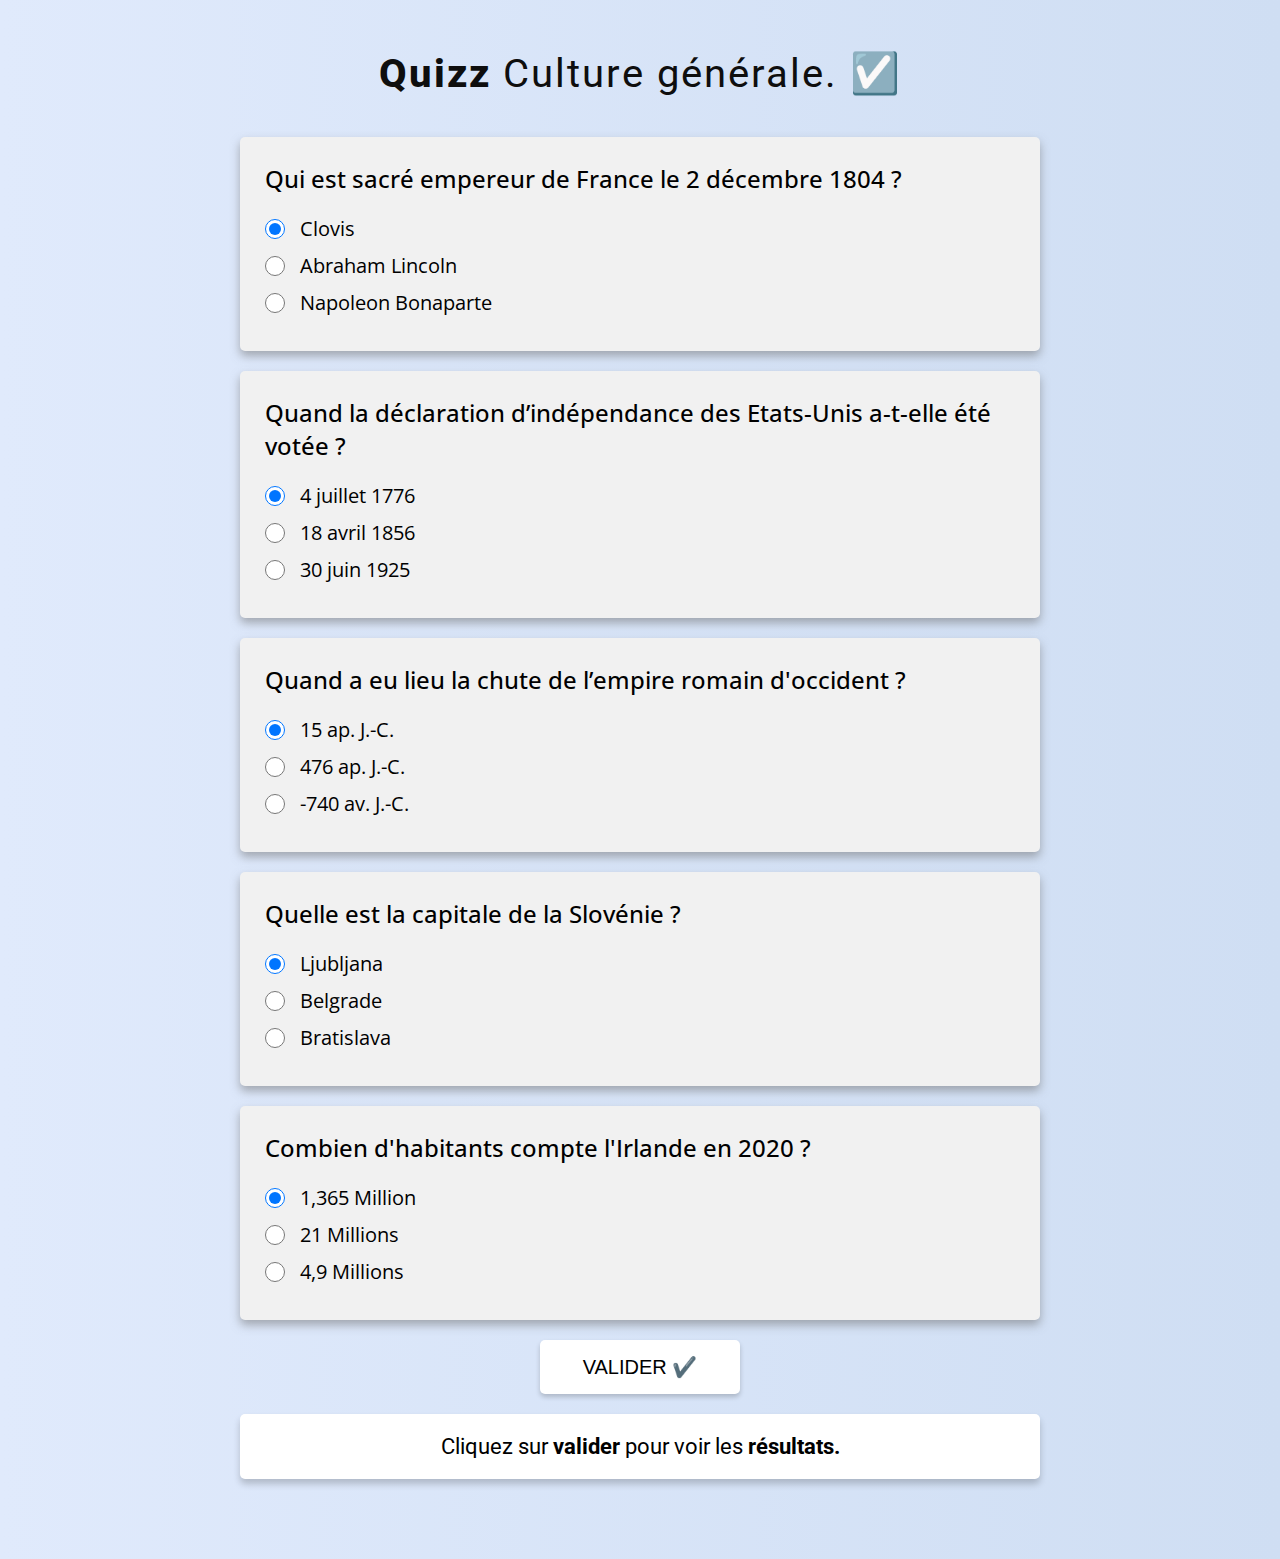
<file: 2. Quizz/index.html>
<!DOCTYPE html>
<html lang="fr">
  <head>
    <meta charset="UTF-8" />
    <meta name="viewport" content="width=device-width, initial-scale=1.0" />
    <title>Quizz JS</title>
    <link rel="stylesheet" href="style.css" />
    <link rel="preconnect" href="https://fonts.googleapis.com">
    <link rel="preconnect" href="https://fonts.gstatic.com" crossorigin>
    <link href="https://fonts.googleapis.com/css2?family=Open+Sans:wght@300;400;500;600;700;800&family=Roboto:wght@100;300;400;500;700;900&display=swap" rel="stylesheet">
  </head>
  <body>
    
    <h1>
      <span>Quizz</span>
      Culture générale. ☑️
    </h1>

    <div class="global-container">

      <form class="quiz-form">
        <div class="question-block">
          <h4>Qui est sacré empereur de France le 2 décembre 1804 ?</h4>

          <div>
            <input type="radio" id="Clovis" name="q1" value="a" checked />
            <label for="Clovis">Clovis</label>
          </div>

          <div>
            <input type="radio" id="Lincoln" name="q1" value="b" />
            <label for="Lincoln">Abraham Lincoln</label>
          </div>

          <div>
            <input type="radio" id="Bonaparte" name="q1" value="c" />
            <label for="Bonaparte">Napoleon Bonaparte</label>
          </div>
        </div>

        <div class="question-block">
          <h4>Quand la déclaration d’indépendance des Etats-Unis a-t-elle été votée ?</h4>
          <div>
            <input type="radio" id="date1" name="q2" value="a" checked />
            <label for="date1">4 juillet 1776</label>
          </div>

          <div>
            <input type="radio" id="date2" name="q2" value="b" />
            <label for="date2">18 avril 1856</label>
          </div>

          <div>
            <input type="radio" id="date3" name="q2" value="c" />
            <label for="date3">30 juin 1925</label>
          </div>
        </div>

        <div class="question-block">
          <h4>Quand a eu lieu la chute de l’empire romain d'occident ?</h4>
          <div>
            <input type="radio" id="date4" name="q3" value="a" checked />
            <label for="date4">15 ap. J.-C.</label>
          </div>

          <div>
            <input type="radio" id="date5" name="q3" value="b" />
            <label for="date5">476 ap. J.-C.</label>
          </div>

          <div>
            <input type="radio" id="date6" name="q3" value="c" />
            <label for="date6">-740 av. J.-C.</label>
          </div>
        </div>

        <div class="question-block">
          <h4>Quelle est la capitale de la Slovénie ?</h4>

          <div>
            <input type="radio" id="Ljubljana" name="q4" value="a" checked />
            <label for="Ljubljana">Ljubljana</label>
          </div>

          <div>
            <input type="radio" id="Belgrade" name="q4" value="b" />
            <label for="Belgrade">Belgrade</label>
          </div>

          <div>
            <input type="radio" id="Bratislava" name="q4" value="c" />
            <label for="Bratislava">Bratislava</label>
          </div>
        </div>

        <div class="question-block">
          <h4>Combien d'habitants compte l'Irlande en 2020 ?</h4>
          <div>
            <input type="radio" id="m1" name="q5" value="a" checked />
            <label for="m1">1,365 Million</label>
          </div>

          <div>
            <input type="radio" id="m2" name="q5" value="b" />
            <label for="m2">21 Millions</label>
          </div>

          <div>
            <input type="radio" id="m3" name="q5" value="c" />
            <label for="m3">4,9 Millions</label>
          </div>
        </div>

        <button type="submit">VALIDER ✔️</button>
      </form>

      <div class="results">
        <h2>Cliquez sur <span>valider</span> pour voir les <span>résultats.</span></h2>
        <p class="mark"></p>
        <p class="help"></p>
      </div>

    </div>

    <script src="app.js"></script>
  </body>
</html>
</file>
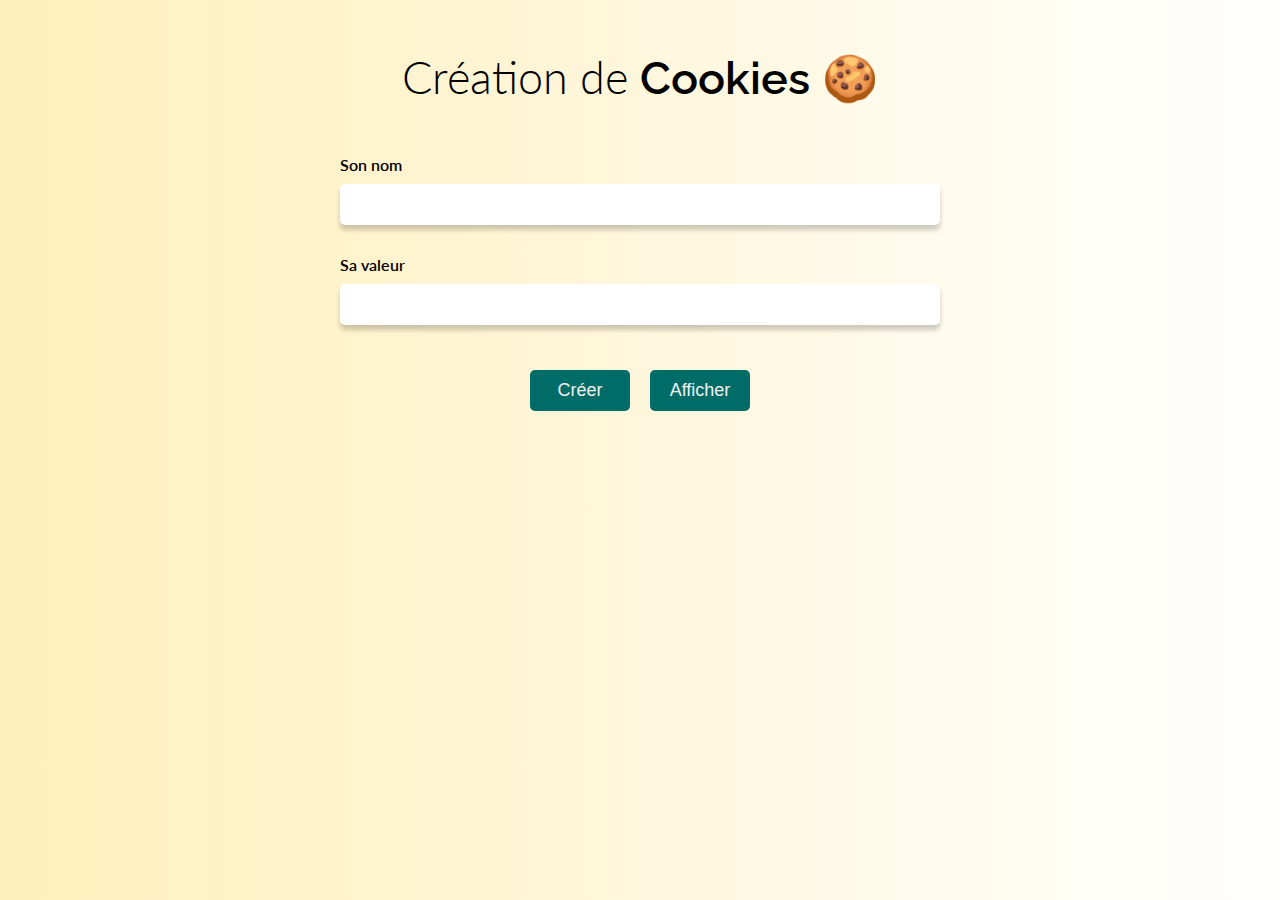
<file: 4. cookies/index.html>
<!DOCTYPE html>
<html lang="fr">
  <head>
    <meta charset="UTF-8" />
    <meta name="viewport" content="width=device-width, initial-scale=1.0" />
    <title>Cookies en JS</title>
    <link rel="stylesheet" href="style.css" />
    <link rel="preconnect" href="https://fonts.googleapis.com" />
    <link rel="preconnect" href="https://fonts.gstatic.com" crossorigin />
    <link
      href="https://fonts.googleapis.com/css2?family=Lato:wght@100;300;400;700;900&family=Raleway:wght@100;200;300;400;500;600;700;800;900&display=swap"
      rel="stylesheet"
    />
  </head>
  <body>

    <h1>Création de <span>Cookies</span> 🍪</h1>

    <div class="container">
      <form>
        <div class="input-group">
          <label for="name">Son nom</label>
          <input 
          type="text"
          id="name"
          name="name"
          autocomplete="off"
          required
          >
        </div>
        <div class="input-group">
          <label for="value">Sa valeur</label>
          <input 
          type="text"
          id="value"
          name="value"
          autocomplete="off"
          required
          >
        </div>
        <div class="btns-container">
          <button type="submit" class="create-cookie-btn">Créer</button>
          <button type="button" class="display-cookie-btn">Afficher</button>
        </div>
      </form>
      <p class="info-txt"></p>
      <ul class="cookies-list">

      </ul>
    </div>
    <div class="toasts-container"></div>
    <script src="app.js"></script>
  </body>
</html>
</file>
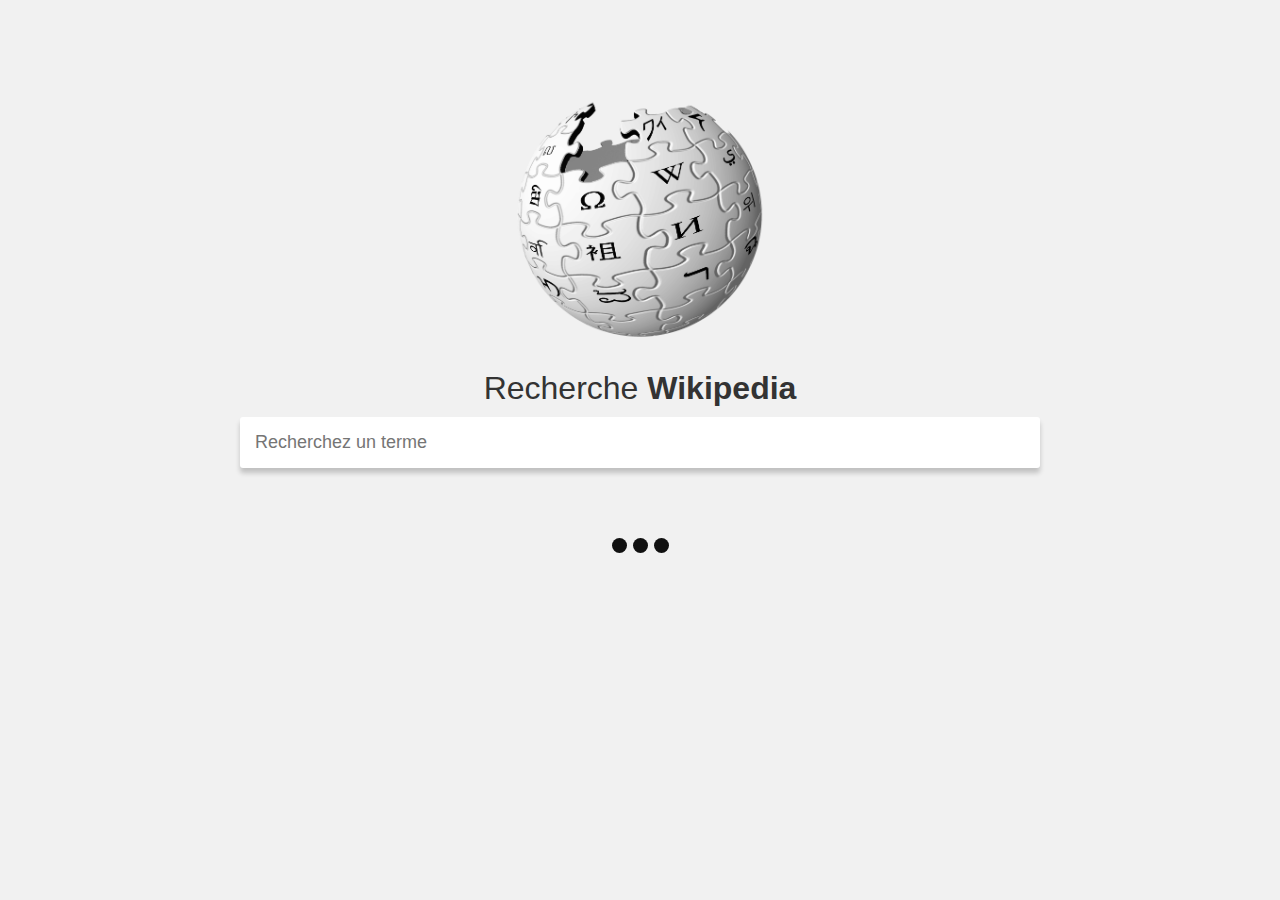
<file: WikiApp/index.html>
<!DOCTYPE html>
<html lang="en">
  <head>
    <meta charset="UTF-8" />
    <meta http-equiv="X-UA-Compatible" content="IE=edge" />
    <meta name="viewport" content="width=device-width, initial-scale=1.0" />
    <title>Document</title>
    <link rel="stylesheet" href="style.css" />
  </head>
  <body>
    <img
      src="ressource/wiki-logo.png"
      alt="wikipedia logo"
      class="wiki-logo"
    />
    <h1>Recherche <span>Wikipedia</span></h1>
    <form>
      <input
        type="text"
        class="search-input"
        placeholder="Recherchez un terme"
      />
    </form>
    <p class="error-msg"></p>
    <div class="results-display"></div>
    <div class="loader">
      <span class="dot"></span>
      <span class="dot"></span>
      <span class="dot"></span>
    </div>

    <script src="app.js"></script>
  </body>
</html>
</file>
<file: 2. Quizz/style.css>
*,
::before,
::after {
  box-sizing: border-box;
  margin: 0;
  padding: 0;
}

body {
  min-height: 100vh;
  font-family: Open sans, sans-serif;
  background: linear-gradient(to right, #e0eafc, #cfdef3);
  padding: clamp(20px, 5vw, 50px) 20px 10px;
}

h1 {
  font-family: Roboto, sans-serif;
  font-size: 40px;
  margin-bottom: 40px;
  font-weight: 400;
  letter-spacing: 2px;
  text-align: center;
  color: #0e0e0e;
}
h1 span {
  font-weight: 800;
}
.global-container {
  max-width: 800px;
  margin: 0 auto;
}
.question-block {
  padding: 25px;
  margin: 20px 0;
  border-radius: 5px;
  background: #f1f1f1;
  box-shadow: 0 5px 10px rgba(104,104,104,0.5);
}
.question-block h4 {
  font-size: 24px;
  font-weight: 500;
  margin-bottom: 20px;
}
.question-block > div {
  margin: 10px 0;
  display: flex;
  align-items: center;
}

.question-block label, .question-block input[type="radio"]{
  cursor: pointer;
}

.question-block label {
  font-size: 20px;
}

.question-block input[type="radio"]{
  width: 20px;
  height: 20px;
  margin-right: 15px;
}

form button {
  display: block;
  margin: 20px auto;
  border-radius: 5px;
  background: #fff;
  min-width: 200px;
  padding: 15px 5px;
  font-size: 20px;
  cursor: pointer;
  border: none;
  box-shadow: 0 3px 5px rgba(0,0,0,0.2);
}
form button:hover {
  background: #fafafa;
}

.results {
  padding: 20px;
  margin: 10px 0px 70px;
  border-radius: 5px;
  box-shadow: 0 5px 7px rgba(0,0,0,0.2);
  background: #fff;
}
.results h2 {
  font-size: 22px;
  font-family: Roboto, sans-serif;
  font-weight: 400;
}
.results h2 span {
  font-weight: 700;
}
.results h2, .help {
  text-align: center;
}
.help, .mark {
  display: none;
  margin-top: 20px;
}
.help {
  font-size: 20px;
}
.mark {
  font-family: Roboto, sans-serif;
  font-weight: 400;
  font-size: 25px;
  text-align: center;
}
.mark span {
  font-weight: 700;
}
</file>
<file: 4. cookies/style.css>
*, ::before, ::after {
    box-sizing: border-box;
    margin: 0;
    padding: 0;
}
body {
    min-height: 100vh;
    font-family: Lato, sans-serif;
    background: linear-gradient(to right, #ffefba, #ffffff); 
    padding: clamp(20px, 5vw, 50px) 20px 10px;
}

h1 {
    font-size: 45px;
    margin-bottom: 50px;
    font-weight: 300;
    text-align: center;
}
h1 span {
    font-family: Raleway;
    font-weight: 600;
}
.container {
    max-width: 600px;
    margin: 0 auto;
}
.input-group:nth-child(2) {
    margin-top: 30px;
}
.container label {
    display: block;
    margin-bottom: 10px;
    font-weight: 600;
}
.container input {
    display: block;
    width: 100%;
    font-size: 18px;
    padding: 10px;
    border: none;
    border-radius: 5px;
    box-shadow: 0 5px 5px rgba(0,0,0,0.2);
}
.btns-container {
    display: flex;
    justify-content: center;
    margin-top: 45px;
}
form button {
    font-size: 18px;
    min-width: 100px;
    margin: 0 10px;
    padding: 10px 5px;
    cursor: pointer;
    border-radius: 5px;
    color: #f1f1f1;
    border: none;
    background: #006c67;
}
.info-txt {
    font-size: 18px;
    margin-top: 20px;
    text-align: center;
}

.cookies-list {
    font-size: 40px;
    list-style-type: none;
    margin: 10px auto;
    padding: 5px 0;
    display: grid;
    grid-template-columns: repeat(auto-fill, minmax(200px, 1fr));
    grid-gap: 20px;
}
.cookies-list li {
    font-size: 18px;
    padding: 10px;
    border-radius: 5px;
    background: #fff;
    position: relative;
    box-shadow: 0 5px 10px rgba(0,0,0,0.2);
}
.cookies-list li p {
    margin: 10px 0;
}
.cookies-list li span {
    font-weight: 600;
}
.cookies-list li button {
    font-size: 12px;
    width: 20px;
    height: 20px;
    border-radius: 5px;
    border: none;
    cursor: pointer;
    position: absolute;
    top: 7px;
    right: 7px;
    box-shadow: 0 1px 2px rgba(0,0,0,0.2);
    background: crimson;
    color: #f1f1f1;
}

.toasts-container {
    position: fixed;
    bottom: 20px;
    right: 20px;
}
.toast {
    font-size: 17px;
    color: #f1f1f1;
    padding: 10px;
    margin: 10px 0;
    min-width: 150px;
    border-radius: 2px;
}
</file>
<file: WikiApp/style.css>
*,
::after,
::before{
    box-sizing: border-box;
    margin: 0;
    padding: 0;
}
body{
    min-height: 100vh;
    background: #f1f1f1;
    font-family: Arial, Helvetica, sans-serif;
    padding: clamp(20px , 5vw, 50px) 20px 20px ;
}

.wiki-logo{
    width: clamp(100px , 25vw, 250px);
    display: block;
    margin: 50px auto 0;
}
h1{
    font-size: clamp(20px 5vw, 50px);
    color: #333;
    text-align: center;
    margin: 20px 0 10px;
    font-weight: 100;
}
h1 span{
    font-weight: 800;
}

form{
    max-width: 800px;
    margin: 0 auto 30px;
}
input{
    display: block;
    width: 100%;
    margin: 0 auto;
    padding: 15px;
    font-size: 18px;
    border: none;
    box-shadow:0 5px 5px rgba(0,0,0,0.2);
    border-radius: 3px;
    -webkit-border-radius: 3px;
    -moz-border-radius: 3px;
    -ms-border-radius: 3px;
    -o-border-radius: 3px;
}

.error-msg{
    text-align: center;
    color:#454545;
}

.results-display{
    max-width: 600px;
    margin: 70px auto;
}

.loader{
    display: flex;
    justify-content: center;

}
.dot{
    display: block;
    width: 15px;
    height: 15px;
    background: #111;
    margin: 0 3px;
    animation:  load 0.3s infinite ease-out alternate;
    border-radius: 50%;
    -webkit-border-radius: 50%;
    -moz-border-radius: 50%;
    -ms-border-radius: 50%;
    -o-border-radius: 50%;
    -webkit-animation:  load 0.3s infinite ease-out alternate;
}
.dot:nth-child(2){
    animation-delay: 0.1s;
}
.dot:nth-child(3){
    animation-delay: 0.2s;
}

@keyframes load {
    to {
        transform: translateY(10px);
        -webkit-transform: translateY(10px);
        -moz-transform: translateY(10px);
        -ms-transform: translateY(10px);
        -o-transform: translateY(10px);
}
}

.result-item{
    margin-bottom: 20px;
}
.result-title{
    font-size: 22px;
}
.result-snippet{
    font-size: 15px;
    color: #444;
}
.result-link{
    color: #006621;
    text-decoration: none;
    display: block;
    overflow-wrap: break-word;
}
</file>
